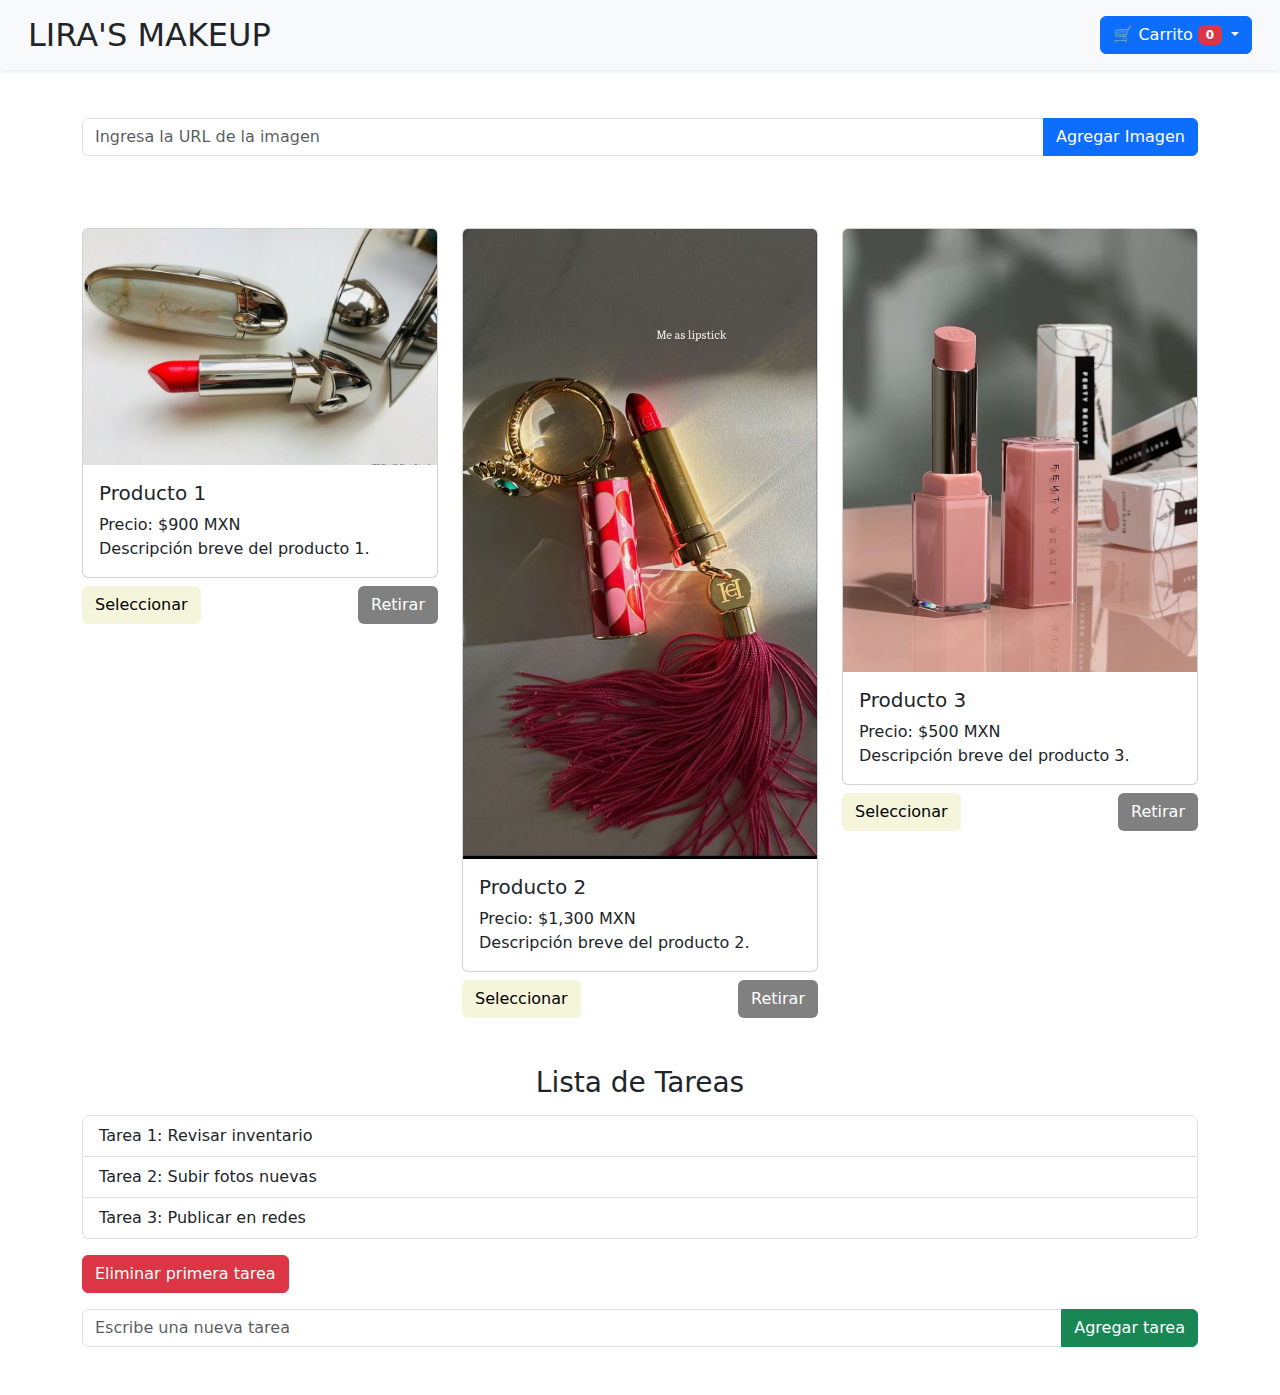
<file: index.html>
<!DOCTYPE html>
<html lang="es">
<head>
  <meta charset="UTF-8">
  <meta name="viewport" content="width=device-width, initial-scale=1.0">
  <title>Galería de Productos</title>
  <!-- Bootstrap CSS -->
  <link href="https://cdn.jsdelivr.net/npm/bootstrap@5.3.2/dist/css/bootstrap.min.css" rel="stylesheet"> 
  <!-- Estilos personalizados -->
  <link rel="stylesheet" href="styles.css">
</head>
<body>

  <!-- ====================== -->
  <!-- Carrito en la parte superior derecha -->
  <!-- ====================== -->
  <nav class="navbar bg-light p-3 shadow-sm">
    <div class="container-fluid d-flex justify-content-between">
      <h2 class="mb-0">LIRA'S MAKEUP</h2>
      <div class="dropdown">
        <button class="btn btn-primary dropdown-toggle" type="button" id="cartDropdown" data-bs-toggle="dropdown" aria-expanded="false">
          🛒 Carrito <span id="cartCount" class="badge bg-danger">0</span>
        </button>
        <ul class="dropdown-menu dropdown-menu-end p-3" aria-labelledby="cartDropdown" style="min-width: 300px;">
          <h6>Productos en el carrito:</h6>
          <ul id="cartList" class="list-group mb-2"></ul>
          <div class="d-flex justify-content-between">
            <button id="btnVaciar" class="btn btn-danger btn-sm">Vaciar</button>
            <button id="btnComprar" class="btn btn-success btn-sm">Comprar</button>
          </div>
        </ul>
      </div>
    </div>
  </nav>

  <div class="container py-5">
    <!-- Campo para agregar imágenes -->
    <div class="input-group mb-4">
      <input type="text" id="imageUrl" class="form-control" placeholder="Ingresa la URL de la imagen">
      <button id="addImageBtn" class="btn btn-primary">Agregar Imagen</button>
    </div>

    <!-- Contenedor de la galería dinámica -->
    <div id="galleryContainer" class="row g-4"></div>

    <!-- Productos de ejemplo -->
    <div class="row g-4 mt-5">
      <!-- Card Producto 1 -->
      <div class="col-md-4">
        <div id="card1" class="card">
          <img src="Img_1.jpg" class="card-img-top" alt="Producto 1">
          <div class="card-body">
            <h5 class="card-title">Producto 1</h5>
            <p id="desc1" class="card-text">Precio: $900 MXN<br>Descripción breve del producto 1.</p>
          </div>
        </div>
        <div class="d-flex justify-content-between mt-2">
          <button class="btn btn-beige btnSelect" data-card="1" data-name="Producto 1" data-price="900">Seleccionar</button>
          <button class="btn btn-gris btnRemove" data-card="1">Retirar</button>
        </div>
      </div>

      <!-- Card Producto 2 -->
      <div class="col-md-4">
        <div id="card2" class="card">
          <img src="Img_2.jpg" class="card-img-top" alt="Producto 2">
          <div class="card-body">
            <h5 class="card-title">Producto 2</h5>
            <p id="desc2" class="card-text">Precio: $1,300 MXN<br>Descripción breve del producto 2.</p>
          </div>
        </div>
        <div class="d-flex justify-content-between mt-2">
          <button class="btn btn-beige btnSelect" data-card="2" data-name="Producto 2" data-price="1300">Seleccionar</button>
          <button class="btn btn-gris btnRemove" data-card="2">Retirar</button>
        </div>
      </div>

      <!-- Card Producto 3 -->
      <div class="col-md-4">
        <div id="card3" class="card">
          <img src="Img_3.jpg" class="card-img-top" alt="Producto 3">
          <div class="card-body">
            <h5 class="card-title">Producto 3</h5>
            <p id="desc3" class="card-text">Precio: $500 MXN<br>Descripción breve del producto 3.</p>
          </div>
        </div>
        <div class="d-flex justify-content-between mt-2">
          <button class="btn btn-beige btnSelect" data-card="3" data-name="Producto 3" data-price="500">Seleccionar</button>
          <button class="btn btn-gris btnRemove" data-card="3">Retirar</button>
        </div>
      </div>
    </div>

    <!-- Lista de tareas -->
    <div class="mt-5">
      <h3 class="text-center mb-3">Lista de Tareas</h3>
      <ul id="taskList" class="list-group mb-3">
        <li id="task1" class="list-group-item">Tarea 1: Revisar inventario</li>
        <li id="task2" class="list-group-item">Tarea 2: Subir fotos nuevas</li>
        <li id="task3" class="list-group-item">Tarea 3: Publicar en redes</li>
      </ul>
      <button id="removeFirstBtn" class="btn btn-danger mb-3">Eliminar primera tarea</button>
      <div class="input-group">
        <input type="text" id="newTaskInput" class="form-control" placeholder="Escribe una nueva tarea">
        <button id="addTaskBtn" class="btn btn-success">Agregar tarea</button>
      </div>
    </div>
  </div>

  <!-- Bootstrap JS -->
  <script src="https://cdn.jsdelivr.net/npm/bootstrap@5.3.2/dist/js/bootstrap.bundle.min.js"></script>
  <script src="script.js"></script>
</body>
</html>
</file>
<file: styles.css>
body {
  min-height: 100vh;
  transition: background 0.3s ease;
}

/* Colores personalizados para botones */
.btn-beige {
  background-color: beige;
  color: black;
}

.btn-gris {
  background-color: gray;
  color: white;
}

.btn-azul {
  background-color: rgb(245, 230, 186);
  color: white;
}

.btn-rosa {
  background-color: rgb(201, 150, 158);
  color: white;
}
.btn-verde {
  background-color: rgb(150, 201, 158);
  color: white;
}
</file>
